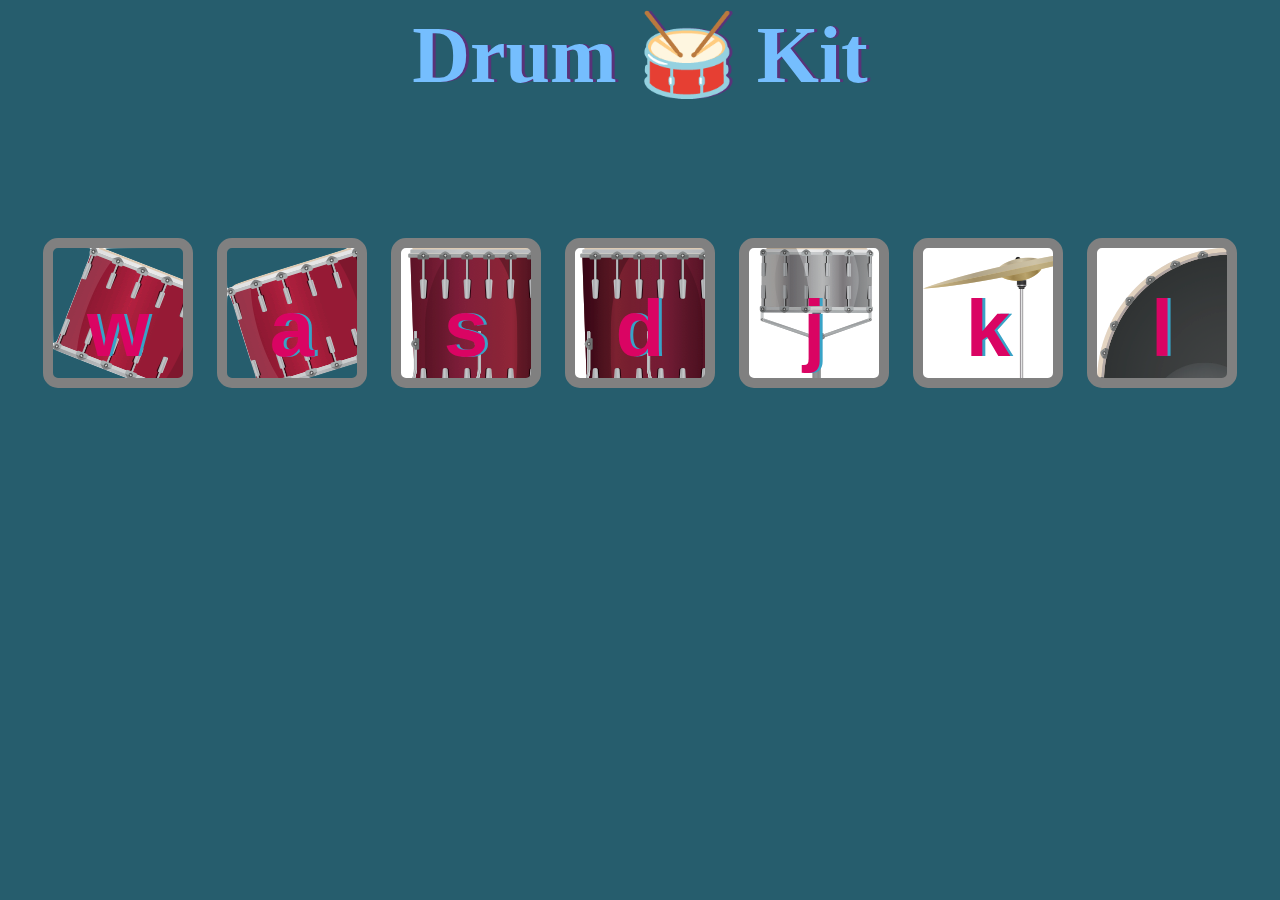
<file: index.html>
<html lang="en">
<head>
    <meta charset="UTF-8">
    <meta name="viewport" content="width=device-width, initial-scale=1.0">
    <title>DrumBeats</title>
    <link href="design.css" rel="stylesheet"/>
</head>
<body>
    <h1>Drum 🥁 Kit</h1>
    <div class="set">

        <button class="w drum">w</button>
        <button class="a drum">a</button>
        <button class="s drum">s</button>
        <button class="d drum">d</button>
        <button class="j drum">j</button>
        <button class="k drum">k</button>
        <button class="l drum">l</button>
    </div>
    <script src="code.js"></script>
</body>
</html>
</file>
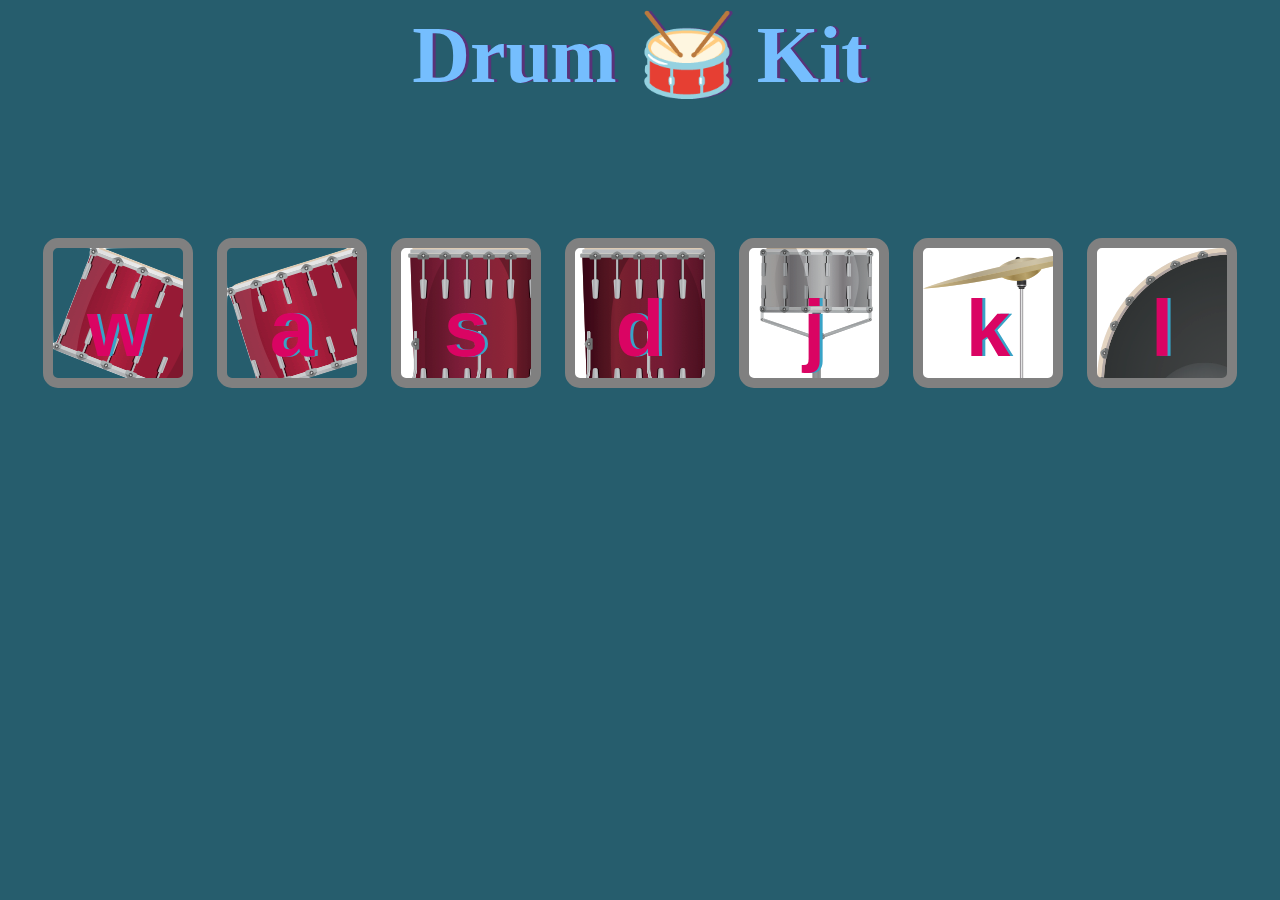
<file: Drumshell Project/index.html>
<html lang="en">
<head>
    <meta charset="UTF-8">
    <meta name="viewport" content="width=device-width, initial-scale=1.0">
    <title>DrumBeats</title>
    <link href="design.css" rel="stylesheet"/>
</head>
<body>
    <h1>Drum 🥁 Kit</h1>
    <div class="set">

        <button class="w drum">w</button>
        <button class="a drum">a</button>
        <button class="s drum">s</button>
        <button class="d drum">d</button>
        <button class="j drum">j</button>
        <button class="k drum">k</button>
        <button class="l drum">l</button>
    </div>
    <script src="code.js"></script>
</body>
</html>
</file>
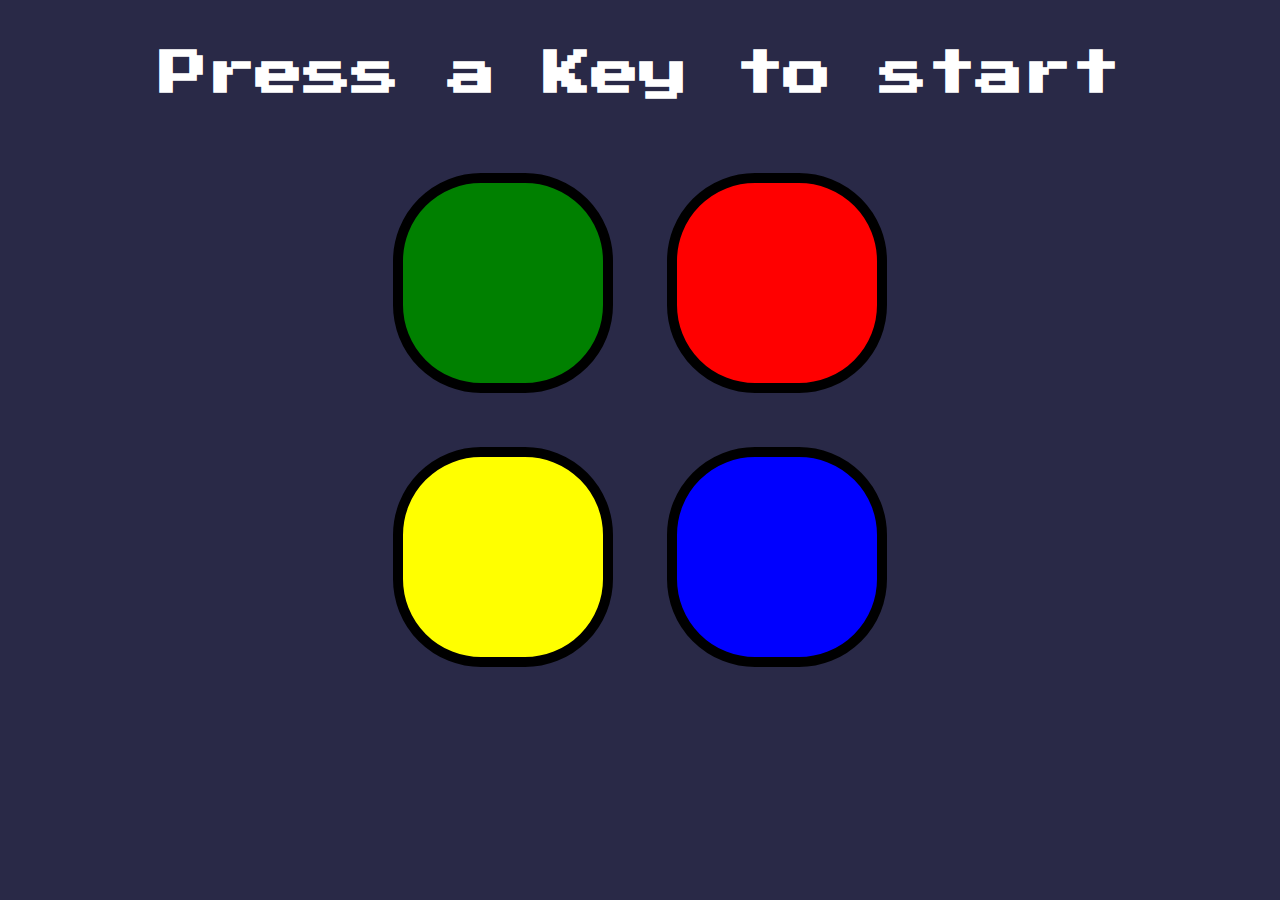
<file: Simon Game/simon game/index.html>
<html lang="en" dir="ltr">
<head>
    <meta charset="UTF-8">
    <meta name="viewport" content="width=device-width, initial-scale=1.0">
    <title>Simon Game</title>
    <link href="style.css" rel="stylesheet"/>
    <link href="https://fonts.googleapis.com/css?family=Press+Start+2P" rel="stylesheet">
</head>
<body>
    <h1 id="level-title">Press a Key to start</h1>
    <div class="container">
        <div class="row">
            <div type="button" id="green" class="btn green"> </div>
            <div type="button" id="red" class="btn red"> </div>
        </div>
        <div class="row">
            <div type="button" id="yellow" class="btn yellow"> </div>
            <div type="button" id="blue" class="btn blue"> </div>
        </div>
    </div>
    <script src="https://ajax.googleapis.com/ajax/libs/jquery/3.7.1/jquery.min.js"></script>
    <script src="behaviour.js" charset="utf-8"></script>
</body>
</html>
</file>
<file: design.css>
body{
    background-color:#205869f8; 
    text-align: center;   
}

h1{
    color:rgb(117, 190, 254);
    text-shadow:3px 0 #65297ccf;
    font-size: 5rem;
}
.set{
    margin:10% auto;
}

.drum{
    color:#DA0463;
    outline:none;
    border:10px solid grey;
    font-size: 5rem;
    line-height:2;
    font-weight: 900;
    text-shadow: 3px 0 #38a3c7;
    border-radius: 15px;
    display: inline-block;
    width: 150px;
    height: 150px;
    text-align: center;
    margin: 10px;
}
.w{
    background: url(images/tom1.png) no-repeat;
}
.a{
  background: url(images/tom2.png) no-repeat;

}
.s{
  background: url(images/tom3.png) no-repeat;

}
.d{
  background: url(images/tom4.png) no-repeat;

}
.j{
  background: url(images/snare.png) no-repeat;

}
.k{
  background: url(images/crash.png) no-repeat;

}
.l{
  background: url(images/kick.png) no-repeat;

}
.game-over {
    background-color: red;
    opacity: 0.8;
  }
  
  .pressed {
    box-shadow: 0 3px 4px 0 #DBEDF3;
    opacity: 0.5;
    
  }
  
  .red {
    color: red;
  }
</file>
<file: Drumshell Project/design.css>
body{
    background-color:#205869f8; 
    text-align: center;   
}

h1{
    color:rgb(117, 190, 254);
    text-shadow:3px 0 #65297ccf;
    font-size: 5rem;
}
.set{
    margin:10% auto;
}

.drum{
    color:#DA0463;
    outline:none;
    border:10px solid grey;
    font-size: 5rem;
    line-height:2;
    font-weight: 900;
    text-shadow: 3px 0 #38a3c7;
    border-radius: 15px;
    display: inline-block;
    width: 150px;
    height: 150px;
    text-align: center;
    margin: 10px;
}
.w{
    background: url(images/tom1.png) no-repeat;
}
.a{
  background: url(images/tom2.png) no-repeat;

}
.s{
  background: url(images/tom3.png) no-repeat;

}
.d{
  background: url(images/tom4.png) no-repeat;

}
.j{
  background: url(images/snare.png) no-repeat;

}
.k{
  background: url(images/crash.png) no-repeat;

}
.l{
  background: url(images/kick.png) no-repeat;

}
.game-over {
    background-color: red;
    opacity: 0.8;
  }
  
  .pressed {
    box-shadow: 0 3px 4px 0 #DBEDF3;
    opacity: 0.5;
    
  }
  
  .red {
    color: red;
  }
</file>
<file: Simon Game/simon game/style.css>
body{
    text-align: center;
    background-color: rgb(41, 41, 71);
}

#level-title{
    font-family: 'Press Start 2P', cursive;
    color: white;
    margin: 50px;
    font-size: 3rem;
}

.container{
    display: block;
    width:50%;
    margin:auto;    
}

.btn{
    margin:25px;
    display:inline-block;
    height: 200px;
    width:200px;
    border:10px solid black;
    border-radius: 40%;
    box-shadow: 20px;
    
}

.red{
    background-color: red;
}

.blue{
    background-color: blue;
}

.yellow{
    background-color: yellow;
}

.green{
    background-color: green;
}

.pressed {
    box-shadow: 0 0 20px white;
    background-color: grey;
  }

.game-over {
    background-color: red;
    opacity: 0.8;
  }
</file>
